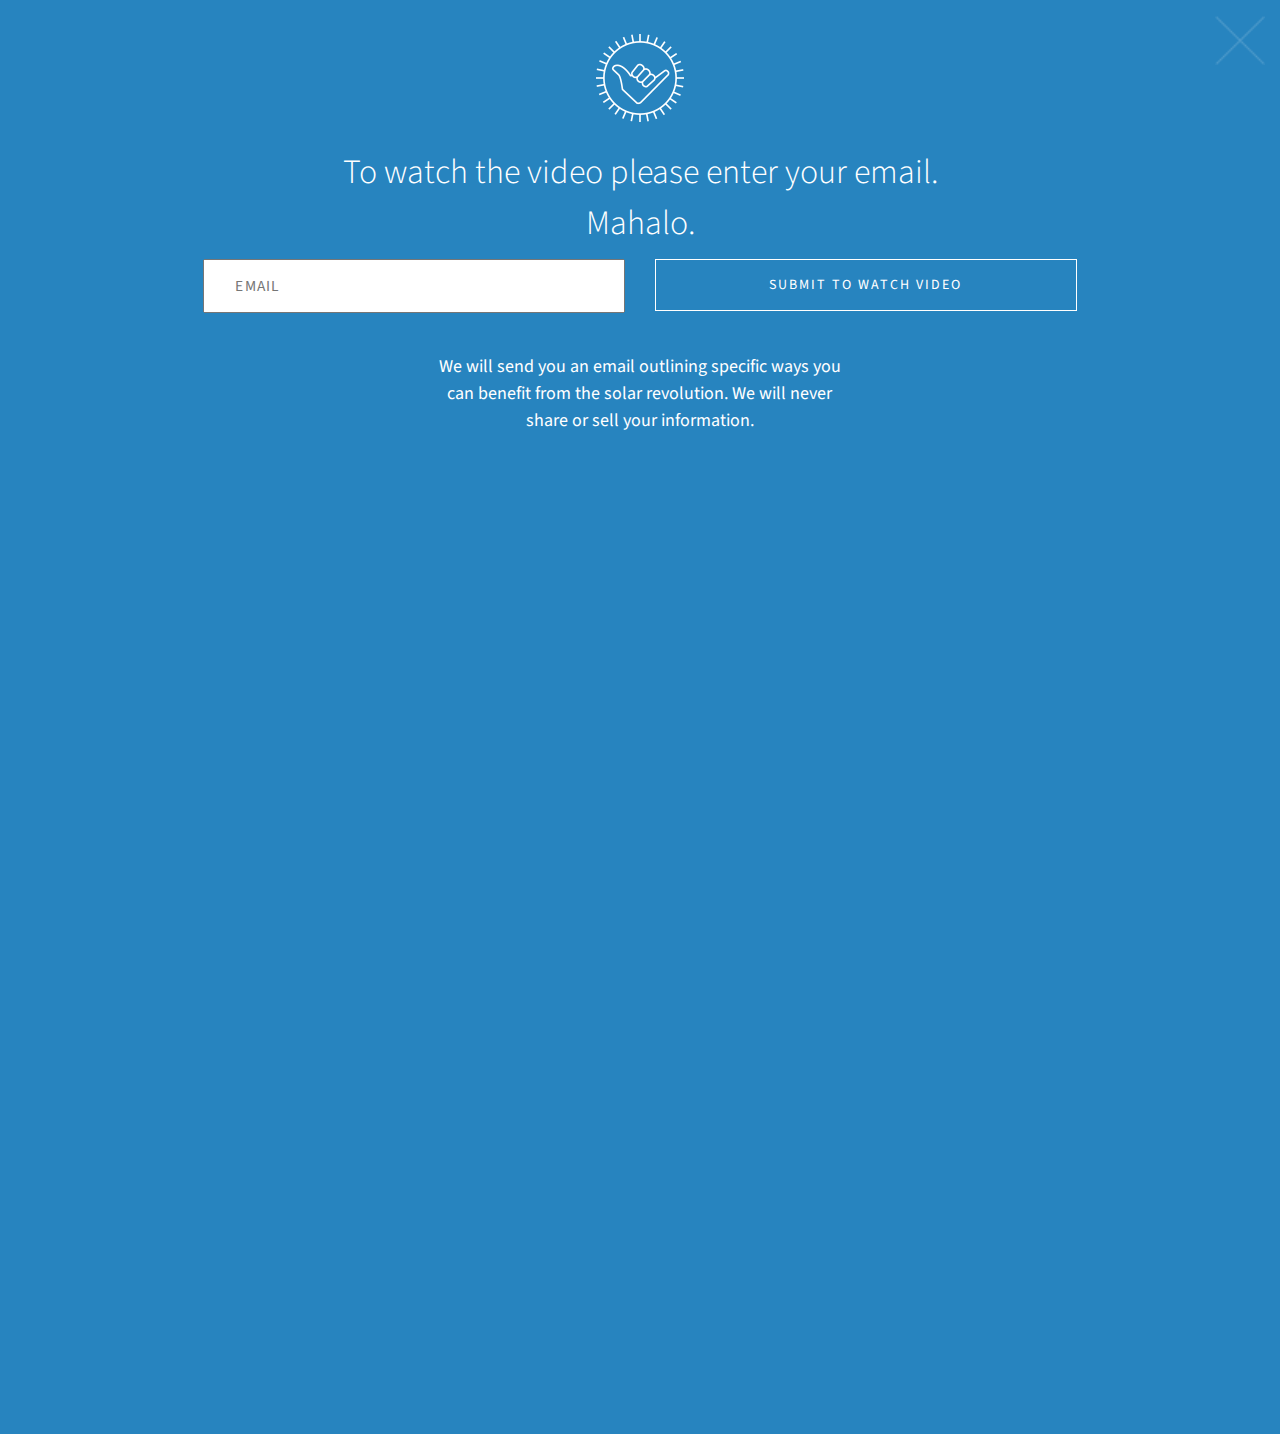
<file: video.html>
<!DOCTYPE html>
<html lang="en">

<head>

    <meta charset="utf-8">
    <meta http-equiv="X-UA-Compatible" content="IE=edge">
    <meta name="viewport" content="width=device-width, initial-scale=1">
    <meta name="description" content="">
    <meta name="author" content="">

    <title>#sponsoredbythesun</title>

    <!-- Bootstrap Core CSS -->
    <link rel="stylesheet" href="css/bootstrap.css" type="text/css">

    <!-- Custom Fonts -->
    <link href='http://fonts.googleapis.com/css?family=Source+Sans+Pro:300,400,700' rel='stylesheet' type='text/css'>
    <link rel="stylesheet" href="font-awesome/css/font-awesome.min.css" type="text/css">

    <!-- Plugin CSS -->
    <link rel="stylesheet" href="css/animate.min.css" type="text/css">

    <!-- Custom CSS -->
    <link rel="stylesheet" href="css/creative.css" type="text/css">

    <!-- HTML5 Shim and Respond.js IE8 support of HTML5 elements and media queries -->
    <!-- WARNING: Respond.js doesn't work if you view the page via file:// -->
    <!--[if lt IE 9]>
        <script src="https://oss.maxcdn.com/libs/html5shiv/3.7.0/html5shiv.js"></script>
        <script src="https://oss.maxcdn.com/libs/respond.js/1.4.2/respond.min.js"></script>
    <![endif]-->

</head>

<body id="page-top">

    <header>
        <div class="bg-who"> 
            <div class="header-content-inner">
                <img class="shaka thirty" src="img/LOGO%20FPO.png">
                <a href="index.html"><img class="close" src="img/X.png"></a>
                <h3 class="lh">To watch the video please enter your email.<br>Mahalo.</h3>
                 <div class="row">
                    <div class="col-xs-2"></div>
                    <div class="col-xs-8">
                        <div class="row">
                        <div class="row" id="mc_embed_signup">
                            <form action="//sponsoredbythesun.us11.list-manage.com/subscribe/post?u=a6724d9235cb925bf98b16ed7&amp;id=bff60930f7" method="post" id="mc-embedded-subscribe-form" name="mc-embedded-subscribe-form" class="validate" target="_blank" novalidate>
                                <div class="col-sm-6">
                                    <input type="email" value="" name="EMAIL" class="email" id="mce-EMAIL" placeholder="email" required>
                                </div> 
                                <div class="col-sm-6">
                                    <input type="submit" value="SUBMIT TO WATCH VIDEO" name="subscribe" id="mc-embedded-subscribe" class="button">
                                </div>
                                <!-- real people should not fill this in and expect good things - do not remove this or risk form bot signups-->
                                <div style="position: absolute; left: -5000px;"><input type="text" name="b_a6724d9235cb925bf98b16ed7_bff60930f7" tabindex="-1" value=""></div>

                            </form>
                        </div>
                        </div>
                    </div>
                    <div class="col-xs-2"></div>
                  </div>
                    <div class="row">
                        <div class="col-md-4 col-md-offset-4 text-center">
                         <p class="thirty fill">We will send you an email outlining specific ways you can benefit from the solar revolution. We will never share or sell your information.</p>
                        </div>
                     </div>
                
                </div>
        </div>
    </header>


    <!-- jQuery -->
    <script src="js/jquery.js"></script>

    <!-- Bootstrap Core JavaScript -->
    <script src="js/bootstrap.min.js"></script>

    <!-- Plugin JavaScript -->
    <script src="js/jquery.easing.min.js"></script>
    <script src="js/jquery.fittext.js"></script>
    <script src="js/wow.min.js"></script>

    <!-- Custom Theme JavaScript -->
    <script src="js/creative.js"></script>
    
    <!-- Google Analytics -->
    <script>
      (function(i,s,o,g,r,a,m){i['GoogleAnalyticsObject']=r;i[r]=i[r]||function(){
      (i[r].q=i[r].q||[]).push(arguments)},i[r].l=1*new Date();a=s.createElement(o),
      m=s.getElementsByTagName(o)[0];a.async=1;a.src=g;m.parentNode.insertBefore(a,m)
      })(window,document,'script','//www.google-analytics.com/analytics.js','ga');

      ga('create', 'UA-63600915-1', 'auto');
      ga('send', 'pageview');

    </script>
</body>

</html>
</file>
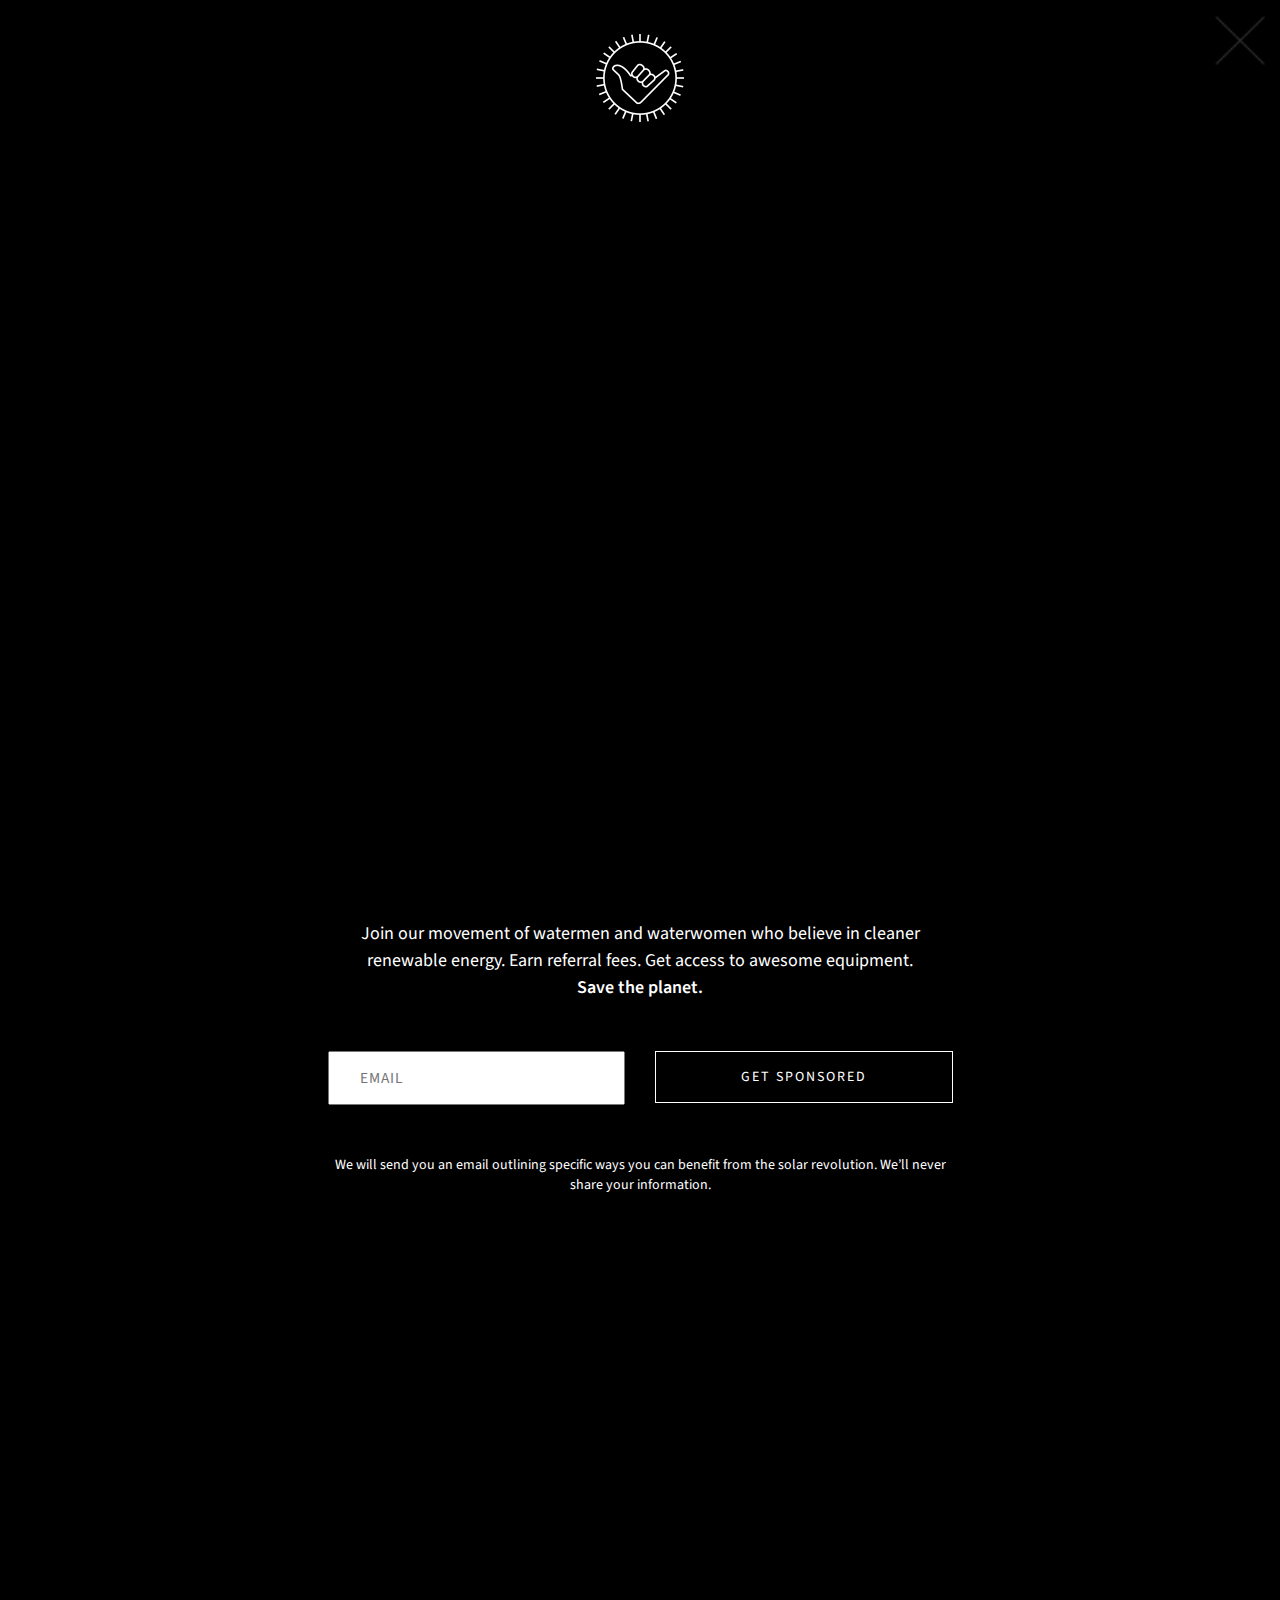
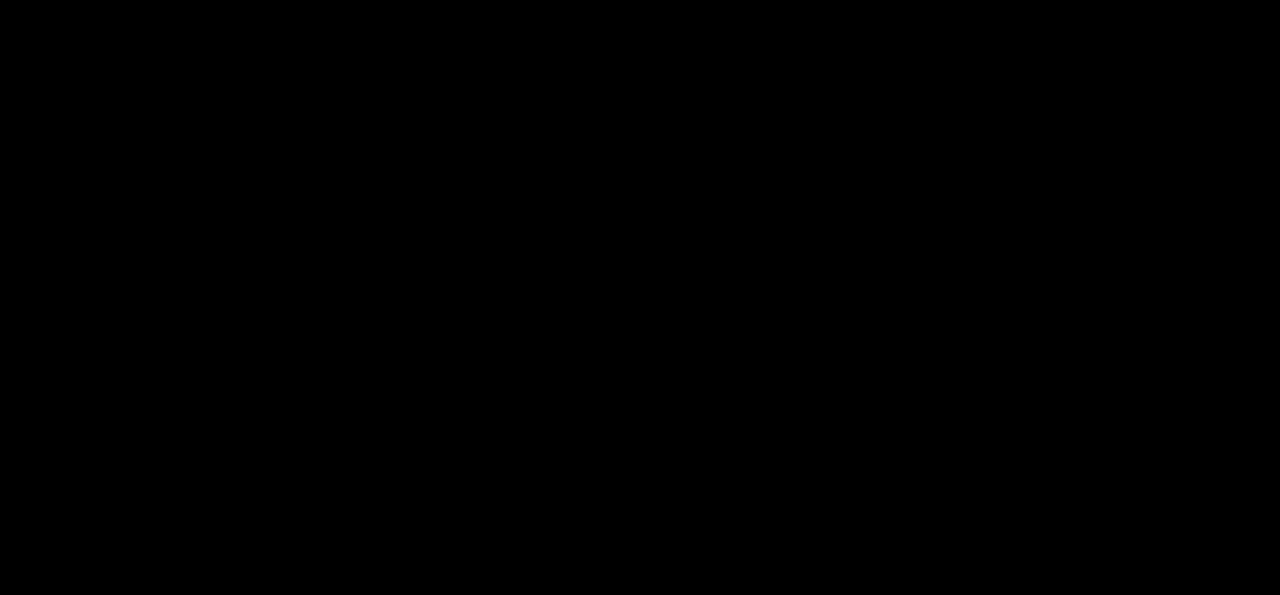
<file: watch-kai.html>
<!DOCTYPE html>
<html lang="en">

<head>

    <meta charset="utf-8">
    <meta http-equiv="X-UA-Compatible" content="IE=edge">
    <meta name="viewport" content="width=device-width, initial-scale=1">
    <meta name="description" content="">
    <meta name="author" content="">

    <title>#sponsoredbythesun: Kai Lenny</title>

    <!-- Bootstrap Core CSS -->
    <link rel="stylesheet" href="css/bootstrap.css" type="text/css">

    <!-- Custom Fonts -->
    <link href='http://fonts.googleapis.com/css?family=Source+Sans+Pro:300,400,700' rel='stylesheet' type='text/css'>
    <link rel="stylesheet" href="font-awesome/css/font-awesome.min.css" type="text/css">

    <!-- Plugin CSS -->
    <link rel="stylesheet" href="css/animate.min.css" type="text/css">

    <!-- Custom CSS -->
    <link rel="stylesheet" href="css/creative.css" type="text/css">

    <!-- HTML5 Shim and Respond.js IE8 support of HTML5 elements and media queries -->
    <!-- WARNING: Respond.js doesn't work if you view the page via file:// -->
    <!--[if lt IE 9]>
        <script src="https://oss.maxcdn.com/libs/html5shiv/3.7.0/html5shiv.js"></script>
        <script src="https://oss.maxcdn.com/libs/respond.js/1.4.2/respond.min.js"></script>
    <![endif]-->

</head>

<body id="page-top">

    <header>
        <div class="bg-video"> 
            <div class="header-content-inner">
                <img class="shaka thirty thirtyb" src="img/LOGO%20FPO.png">
                <a href="index.html"><img class="close" src="img/X.png"></a>
                <div class="flex-video widescreen" style="margin: 0 auto;text-align:center;">
                            <iframe allowfullscreen="" src="https://player.vimeo.com/video/132991695?color=27CCC0&title=0&byline=0&portrait=0" frameborder="0"></iframe>
                </div>
                <div class="row fill thirty">
                    <div class="col-md-6 col-md-offset-3 bgintro-content-inner">
                    <p>Join our movement of watermen and waterwomen who believe in cleaner renewable energy. Earn referral fees. Get access to awesome equipment.
                    <br>
                    <b>Save the planet.</b></p>
                    <div class="row thirty" id="mc_embed_signup">
                        <form action="//sponsoredbythesun.us11.list-manage.com/subscribe/post?u=a6724d9235cb925bf98b16ed7&amp;id=bff60930f7" method="post" id="mc-embedded-subscribe-form" name="mc-embedded-subscribe-form" class="validate" target="_blank" novalidate>
                            <div class="col-sm-6">
                                <input type="email" value="" name="EMAIL" class="email" id="mce-EMAIL" placeholder="email" required>
                            </div> 
                            <div class="col-sm-6">
                                <input type="submit" value="GET SPONSORED" name="subscribe" id="mc-embedded-subscribe" class="button">
                            </div>
                            <!-- real people should not fill this in and expect good things - do not remove this or risk form bot signups-->
                            <div style="position: absolute; left: -5000px;"><input type="text" name="b_a6724d9235cb925bf98b16ed7_bff60930f7" tabindex="-1" value=""></div>

                        </form>
                    </div>
                <br>
                <br>
                <disclaimer>We will send you an email outlining specific ways you can benefit from the solar revolution. We’ll never share your information.</disclaimer>
                    </div>    
                </div>
            </div>
        </div>
    </header>


    <!-- jQuery -->
    <script src="js/jquery.js"></script>

    <!-- Bootstrap Core JavaScript -->
    <script src="js/bootstrap.min.js"></script>

    <!-- Plugin JavaScript -->
    <script src="js/jquery.easing.min.js"></script>
    <script src="js/jquery.fittext.js"></script>
    <script src="js/wow.min.js"></script>

    <!-- Custom Theme JavaScript -->
    <script src="js/creative.js"></script>

    <!-- Google Analytics -->
    <script>
      (function(i,s,o,g,r,a,m){i['GoogleAnalyticsObject']=r;i[r]=i[r]||function(){
      (i[r].q=i[r].q||[]).push(arguments)},i[r].l=1*new Date();a=s.createElement(o),
      m=s.getElementsByTagName(o)[0];a.async=1;a.src=g;m.parentNode.insertBefore(a,m)
      })(window,document,'script','//www.google-analytics.com/analytics.js','ga');

      ga('create', 'UA-63600915-1', 'auto');
      ga('send', 'pageview');

    </script>
</body>

</html>
</file>
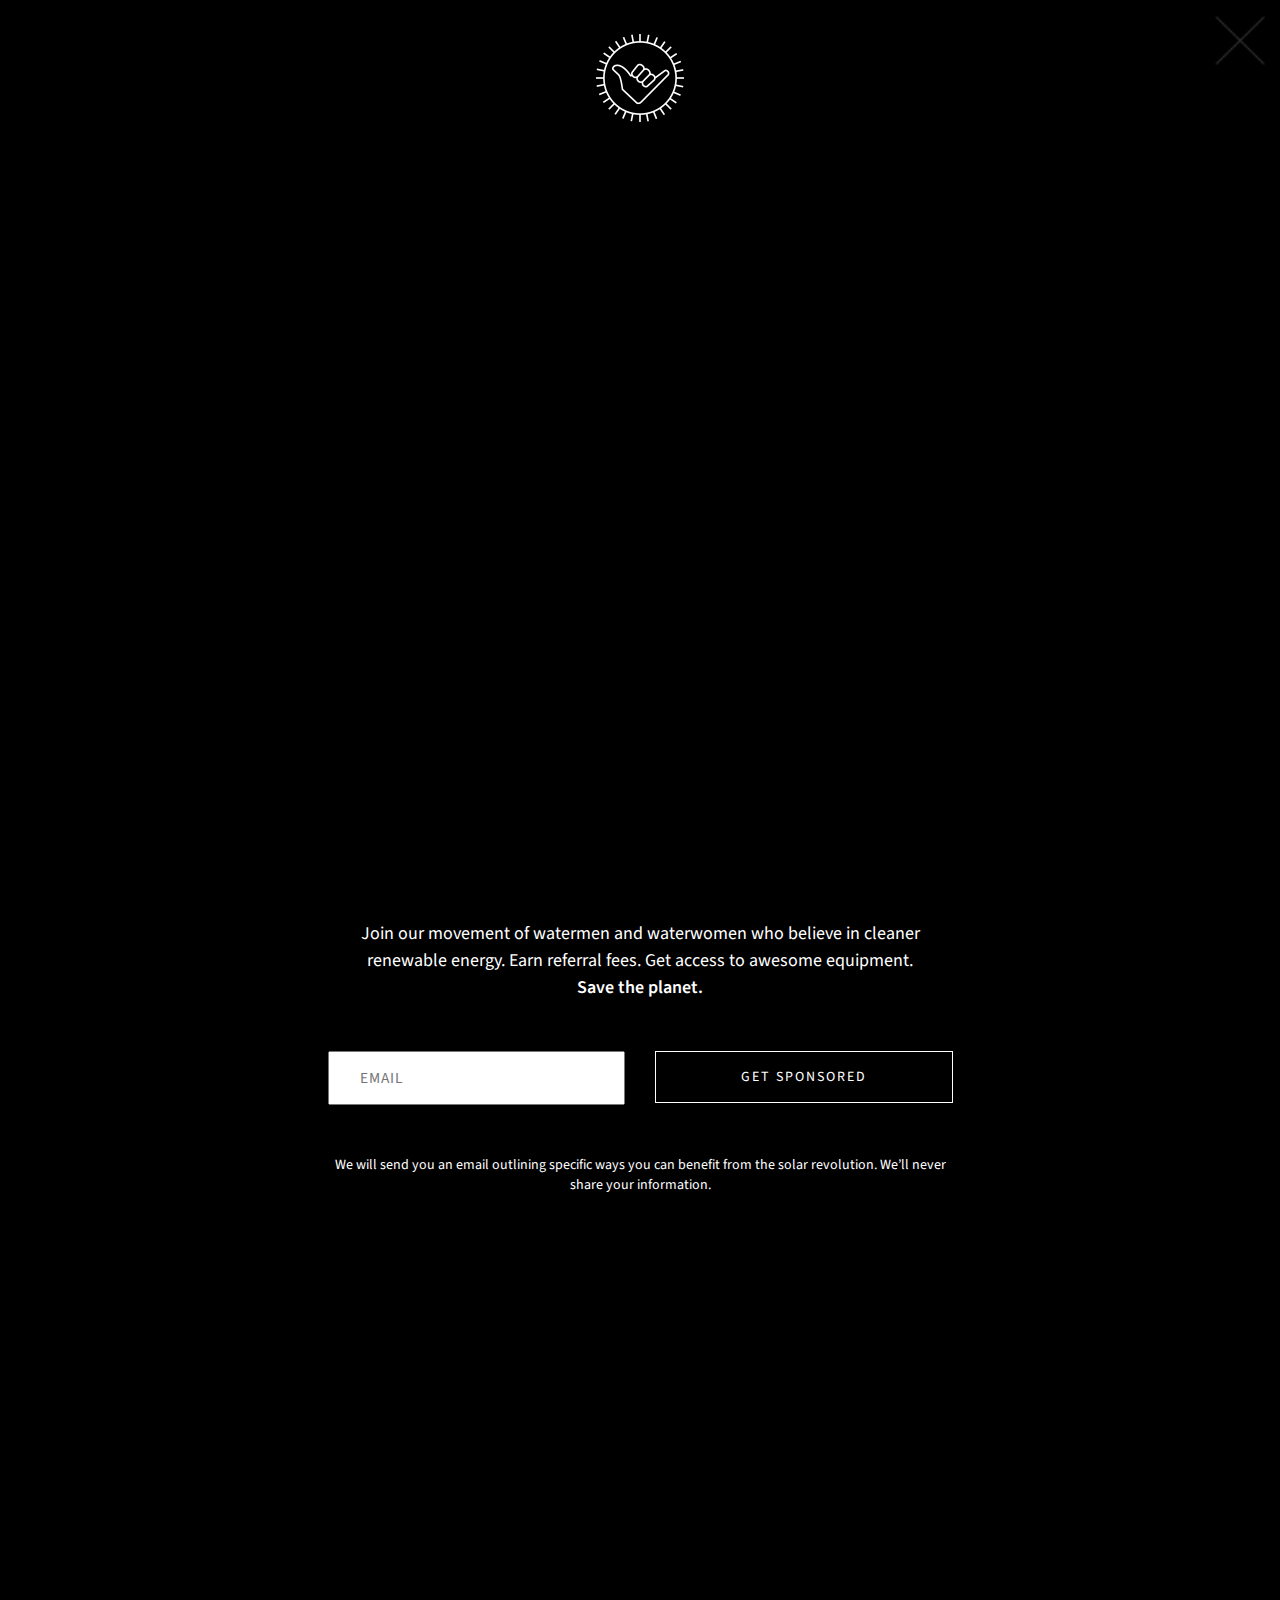
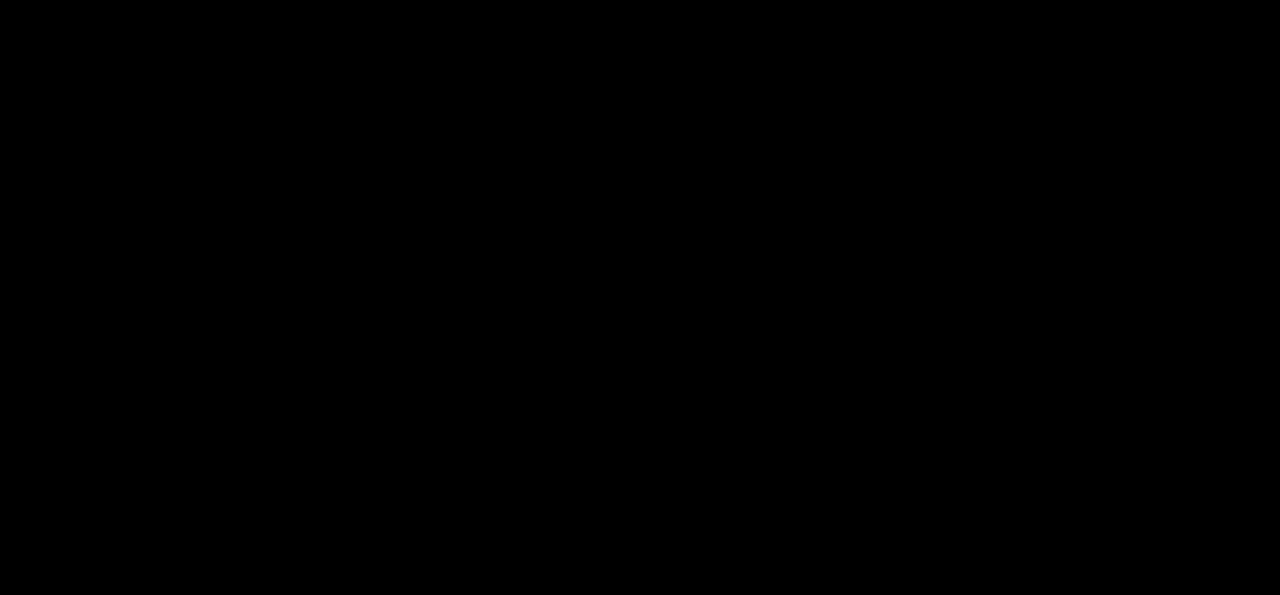
<file: watch-kody.html>
<!DOCTYPE html>
<html lang="en">

<head>

    <meta charset="utf-8">
    <meta http-equiv="X-UA-Compatible" content="IE=edge">
    <meta name="viewport" content="width=device-width, initial-scale=1">
    <meta name="description" content="">
    <meta name="author" content="">

    <title>#sponsoredbythesun: Kody Kerbox</title>

    <!-- Bootstrap Core CSS -->
    <link rel="stylesheet" href="css/bootstrap.css" type="text/css">

    <!-- Custom Fonts -->
    <link href='http://fonts.googleapis.com/css?family=Source+Sans+Pro:300,400,700' rel='stylesheet' type='text/css'>
    <link rel="stylesheet" href="font-awesome/css/font-awesome.min.css" type="text/css">

    <!-- Plugin CSS -->
    <link rel="stylesheet" href="css/animate.min.css" type="text/css">

    <!-- Custom CSS -->
    <link rel="stylesheet" href="css/creative.css" type="text/css">

    <!-- HTML5 Shim and Respond.js IE8 support of HTML5 elements and media queries -->
    <!-- WARNING: Respond.js doesn't work if you view the page via file:// -->
    <!--[if lt IE 9]>
        <script src="https://oss.maxcdn.com/libs/html5shiv/3.7.0/html5shiv.js"></script>
        <script src="https://oss.maxcdn.com/libs/respond.js/1.4.2/respond.min.js"></script>
    <![endif]-->

</head>

<body id="page-top">

    <header>
        <div class="bg-video"> 
            <div class="header-content-inner">
                <img class="shaka thirty thirtyb" src="img/LOGO%20FPO.png">
                <a href="index.html"><img class="close" src="img/X.png"></a>
                <div class="flex-video widescreen" style="margin: 0 auto;text-align:center;">
                            <iframe allowfullscreen="" src="https://player.vimeo.com/video/132991794?color=27CCC0&title=0&byline=0&portrait=0" frameborder="0"></iframe>
                </div>
                <div class="row fill thirty">
                    <div class="col-md-6 col-md-offset-3 bgintro-content-inner">
                    <p>Join our movement of watermen and waterwomen who believe in cleaner renewable energy. Earn referral fees. Get access to awesome equipment.
                    <br>
                    <b>Save the planet.</b></p>
                    <div class="row thirty" id="mc_embed_signup">
                        <form action="//sponsoredbythesun.us11.list-manage.com/subscribe/post?u=a6724d9235cb925bf98b16ed7&amp;id=bff60930f7" method="post" id="mc-embedded-subscribe-form" name="mc-embedded-subscribe-form" class="validate" target="_blank" novalidate>
                            <div class="col-sm-6">
                                <input type="email" value="" name="EMAIL" class="email" id="mce-EMAIL" placeholder="email" required>
                            </div> 
                            <div class="col-sm-6">
                                <input type="submit" value="GET SPONSORED" name="subscribe" id="mc-embedded-subscribe" class="button">
                            </div>
                            <!-- real people should not fill this in and expect good things - do not remove this or risk form bot signups-->
                            <div style="position: absolute; left: -5000px;"><input type="text" name="b_a6724d9235cb925bf98b16ed7_bff60930f7" tabindex="-1" value=""></div>

                        </form>
                    </div>
                <br>
                <br>
                <disclaimer>We will send you an email outlining specific ways you can benefit from the solar revolution. We’ll never share your information.</disclaimer>
                    </div>    
                </div>
                </div>
        </div>
    </header>


    <!-- jQuery -->
    <script src="js/jquery.js"></script>

    <!-- Bootstrap Core JavaScript -->
    <script src="js/bootstrap.min.js"></script>

    <!-- Plugin JavaScript -->
    <script src="js/jquery.easing.min.js"></script>
    <script src="js/jquery.fittext.js"></script>
    <script src="js/wow.min.js"></script>

    <!-- Custom Theme JavaScript -->
    <script src="js/creative.js"></script>

    <!-- Google Analytics -->
    <script>
      (function(i,s,o,g,r,a,m){i['GoogleAnalyticsObject']=r;i[r]=i[r]||function(){
      (i[r].q=i[r].q||[]).push(arguments)},i[r].l=1*new Date();a=s.createElement(o),
      m=s.getElementsByTagName(o)[0];a.async=1;a.src=g;m.parentNode.insertBefore(a,m)
      })(window,document,'script','//www.google-analytics.com/analytics.js','ga');

      ga('create', 'UA-63600915-1', 'auto');
      ga('send', 'pageview');

    </script>
</body>

</html>
</file>
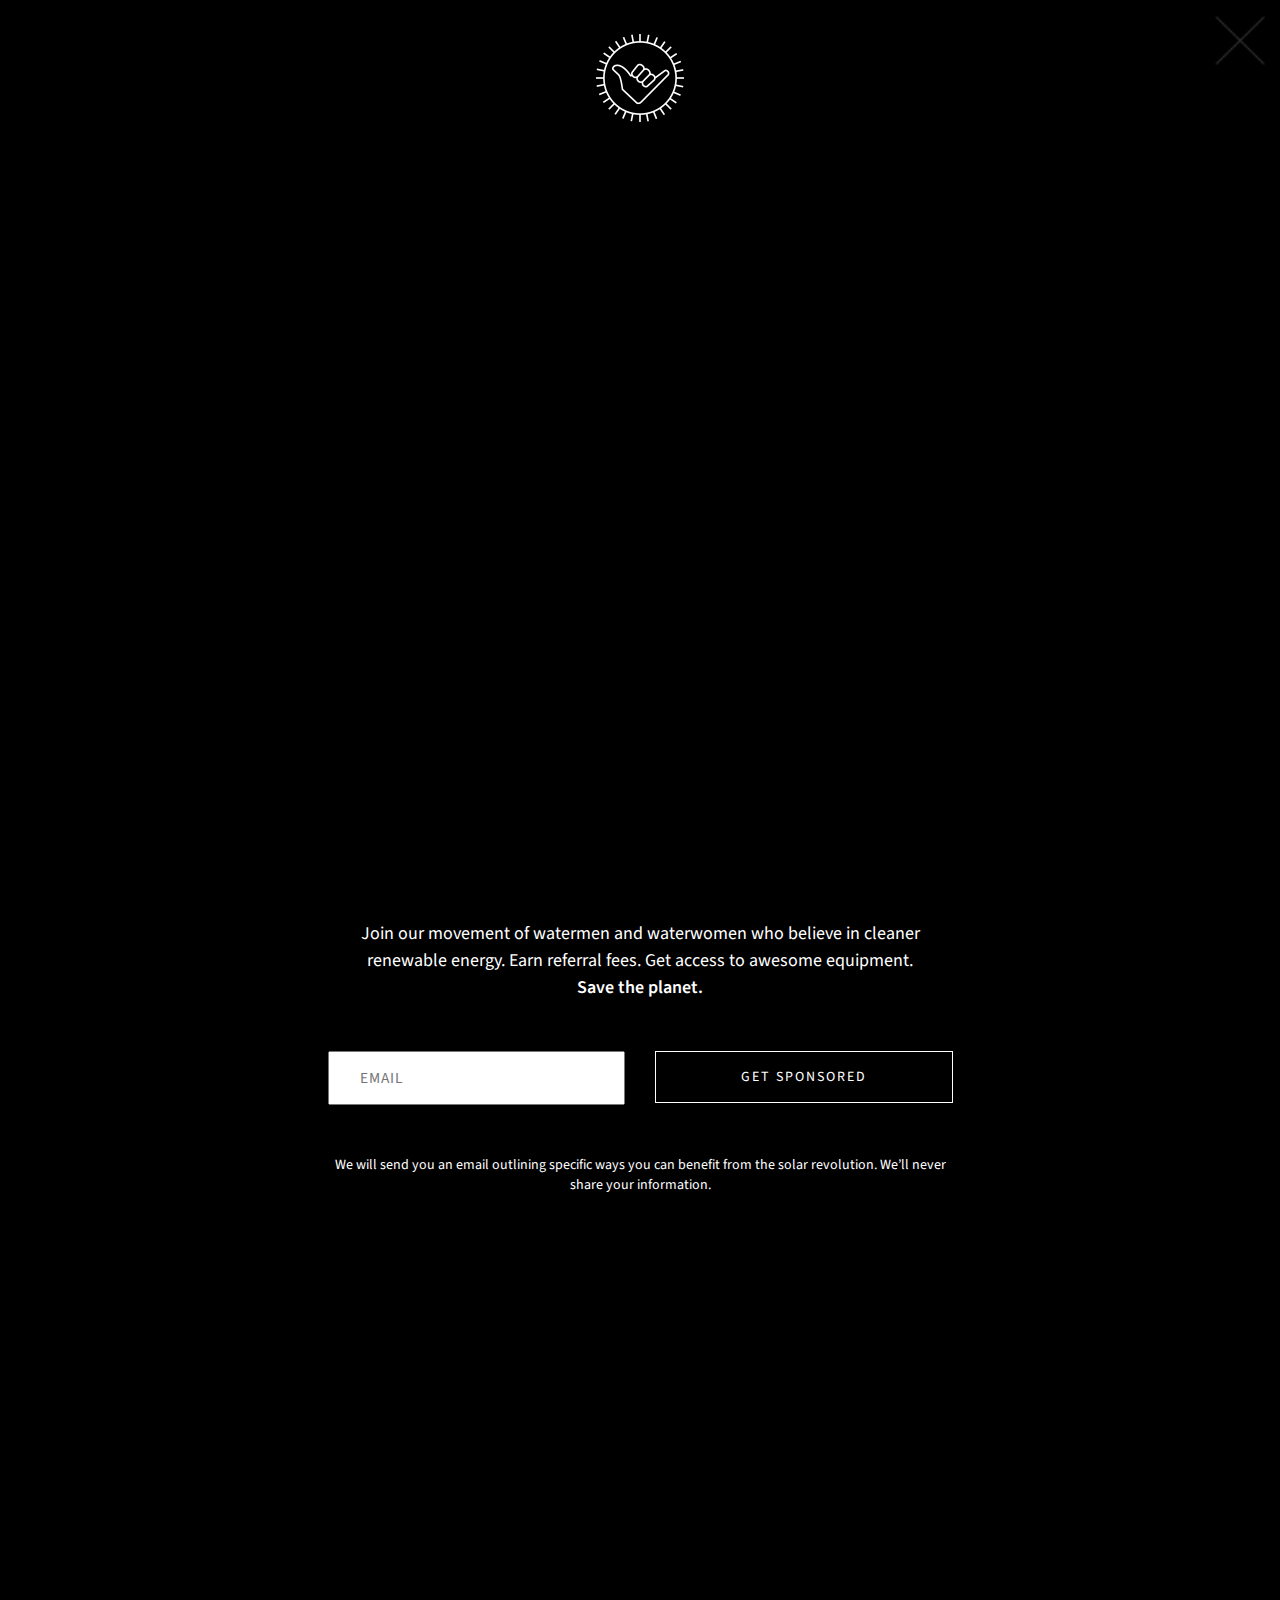
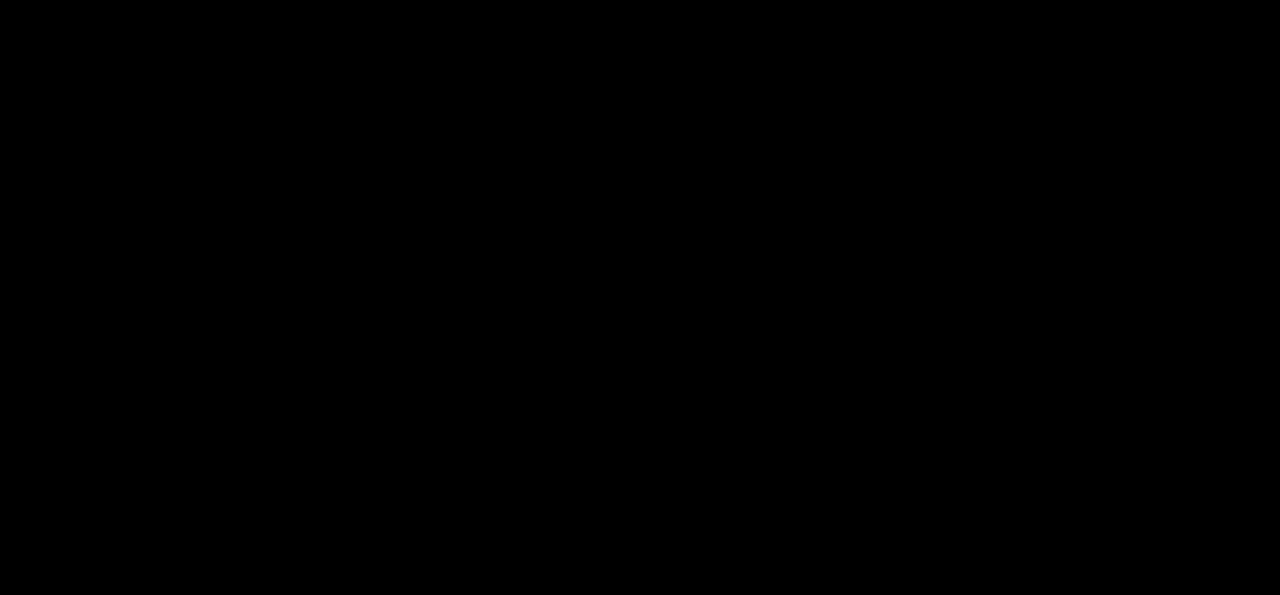
<file: watch-robby.html>
<!DOCTYPE html>
<html lang="en">

<head>

    <meta charset="utf-8">
    <meta http-equiv="X-UA-Compatible" content="IE=edge">
    <meta name="viewport" content="width=device-width, initial-scale=1">
    <meta name="description" content="">
    <meta name="author" content="">

    <title>#sponsoredbythesun: Robby Swift</title>

    <!-- Bootstrap Core CSS -->
    <link rel="stylesheet" href="css/bootstrap.css" type="text/css">

    <!-- Custom Fonts -->
    <link href='http://fonts.googleapis.com/css?family=Source+Sans+Pro:300,400,700' rel='stylesheet' type='text/css'>
    <link rel="stylesheet" href="font-awesome/css/font-awesome.min.css" type="text/css">

    <!-- Plugin CSS -->
    <link rel="stylesheet" href="css/animate.min.css" type="text/css">

    <!-- Custom CSS -->
    <link rel="stylesheet" href="css/creative.css" type="text/css">

    <!-- HTML5 Shim and Respond.js IE8 support of HTML5 elements and media queries -->
    <!-- WARNING: Respond.js doesn't work if you view the page via file:// -->
    <!--[if lt IE 9]>
        <script src="https://oss.maxcdn.com/libs/html5shiv/3.7.0/html5shiv.js"></script>
        <script src="https://oss.maxcdn.com/libs/respond.js/1.4.2/respond.min.js"></script>
    <![endif]-->

</head>

<body id="page-top">

    <header>
        <div class="bg-video"> 
            <div class="header-content-inner">
                <img class="shaka thirty thirtyb" src="img/LOGO%20FPO.png">
                <a href="index.html"><img class="close" src="img/X.png"></a>
                <div class="flex-video widescreen" style="margin: 0 auto;text-align:center;">
                            <iframe allowfullscreen="" src="https://player.vimeo.com/video/132991793?color=27CCC0&title=0&byline=0&portrait=0" frameborder="0"></iframe>
                </div>
                <div class="row fill thirty">
                    <div class="col-md-6 col-md-offset-3 bgintro-content-inner">
                    <p>Join our movement of watermen and waterwomen who believe in cleaner renewable energy. Earn referral fees. Get access to awesome equipment.
                    <br>
                    <b>Save the planet.</b></p>
                    <div class="row thirty" id="mc_embed_signup">
                        <form action="//sponsoredbythesun.us11.list-manage.com/subscribe/post?u=a6724d9235cb925bf98b16ed7&amp;id=bff60930f7" method="post" id="mc-embedded-subscribe-form" name="mc-embedded-subscribe-form" class="validate" target="_blank" novalidate>
                            <div class="col-sm-6">
                                <input type="email" value="" name="EMAIL" class="email" id="mce-EMAIL" placeholder="email" required>
                            </div> 
                            <div class="col-sm-6">
                                <input type="submit" value="GET SPONSORED" name="subscribe" id="mc-embedded-subscribe" class="button">
                            </div>
                            <!-- real people should not fill this in and expect good things - do not remove this or risk form bot signups-->
                            <div style="position: absolute; left: -5000px;"><input type="text" name="b_a6724d9235cb925bf98b16ed7_bff60930f7" tabindex="-1" value=""></div>

                        </form>
                    </div>
                <br>
                <br>
                <disclaimer>We will send you an email outlining specific ways you can benefit from the solar revolution. We’ll never share your information.</disclaimer>
                    </div>    
                </div>
                </div>
        </div>
    </header>


    <!-- jQuery -->
    <script src="js/jquery.js"></script>

    <!-- Bootstrap Core JavaScript -->
    <script src="js/bootstrap.min.js"></script>

    <!-- Plugin JavaScript -->
    <script src="js/jquery.easing.min.js"></script>
    <script src="js/jquery.fittext.js"></script>
    <script src="js/wow.min.js"></script>

    <!-- Custom Theme JavaScript -->
    <script src="js/creative.js"></script>

    <!-- Google Analytics -->
    <script>
      (function(i,s,o,g,r,a,m){i['GoogleAnalyticsObject']=r;i[r]=i[r]||function(){
      (i[r].q=i[r].q||[]).push(arguments)},i[r].l=1*new Date();a=s.createElement(o),
      m=s.getElementsByTagName(o)[0];a.async=1;a.src=g;m.parentNode.insertBefore(a,m)
      })(window,document,'script','//www.google-analytics.com/analytics.js','ga');

      ga('create', 'UA-63600915-1', 'auto');
      ga('send', 'pageview');

    </script>
</body>

</html>
</file>
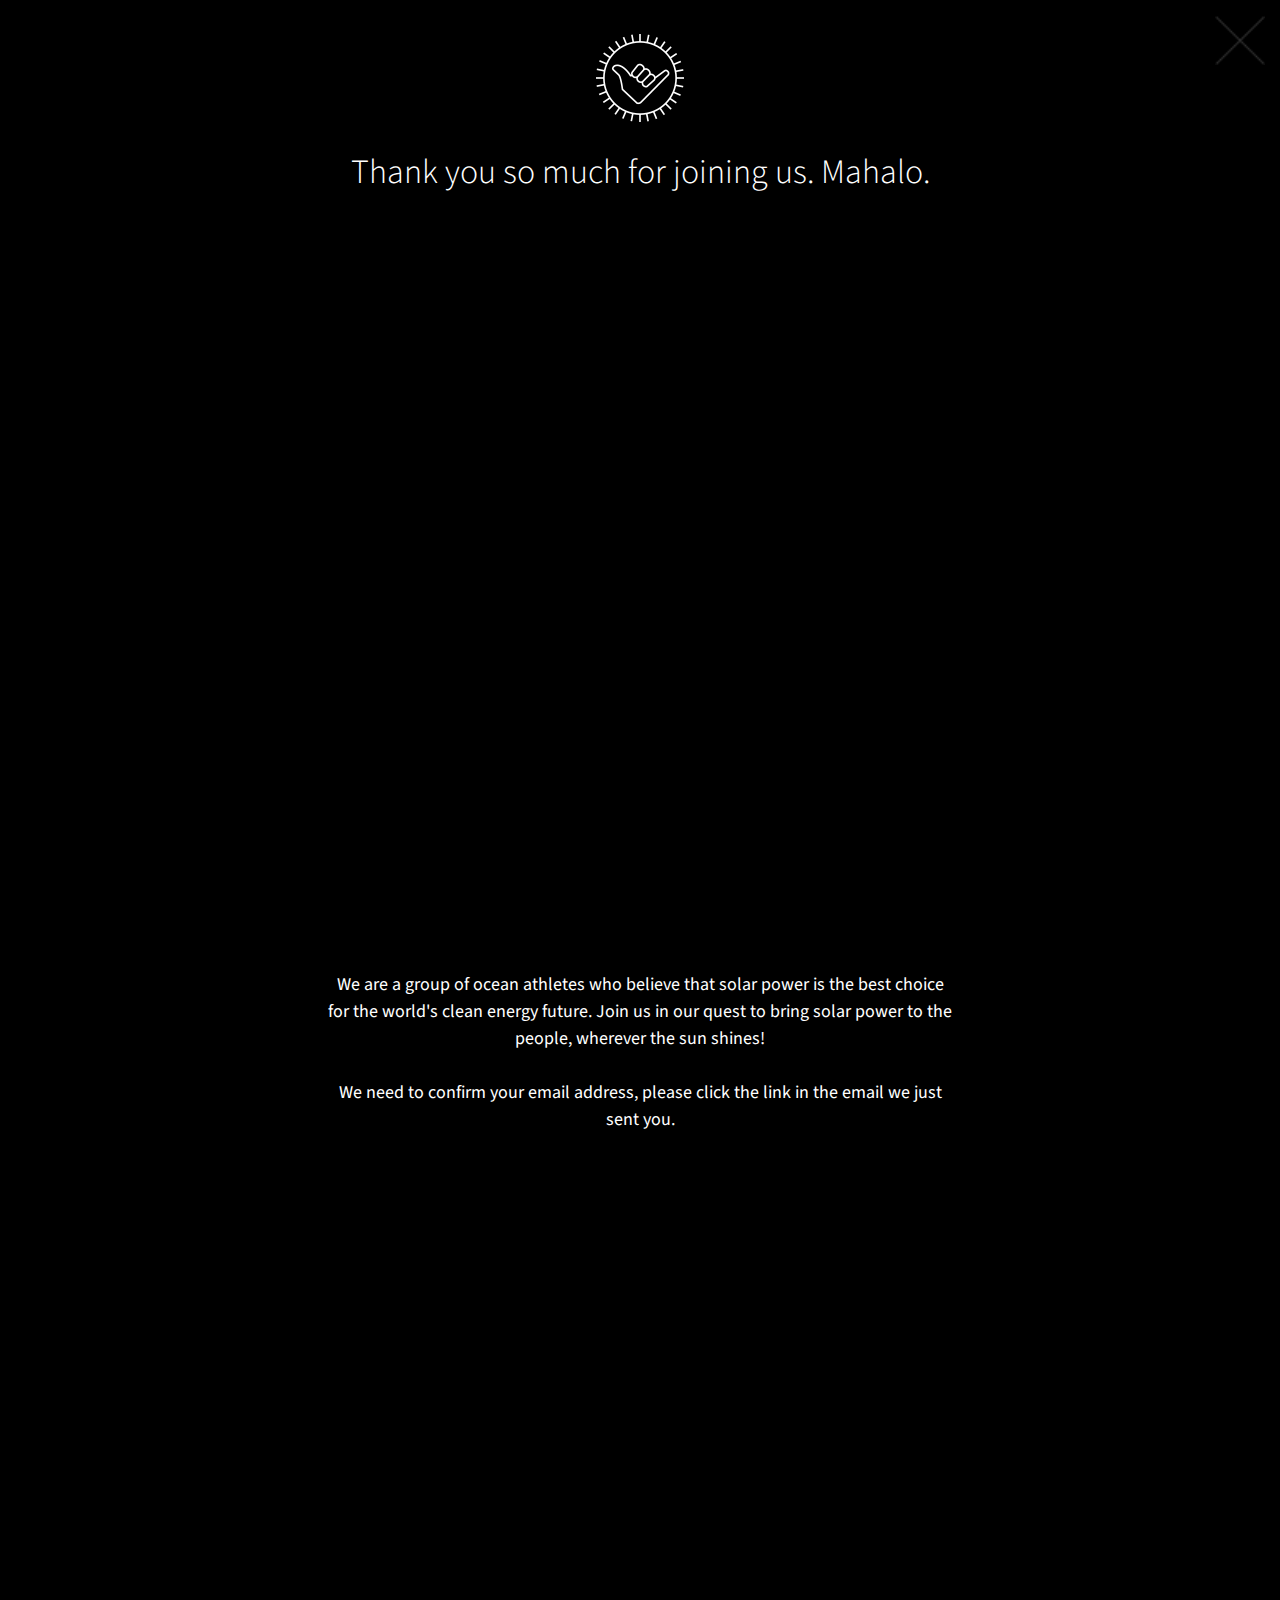
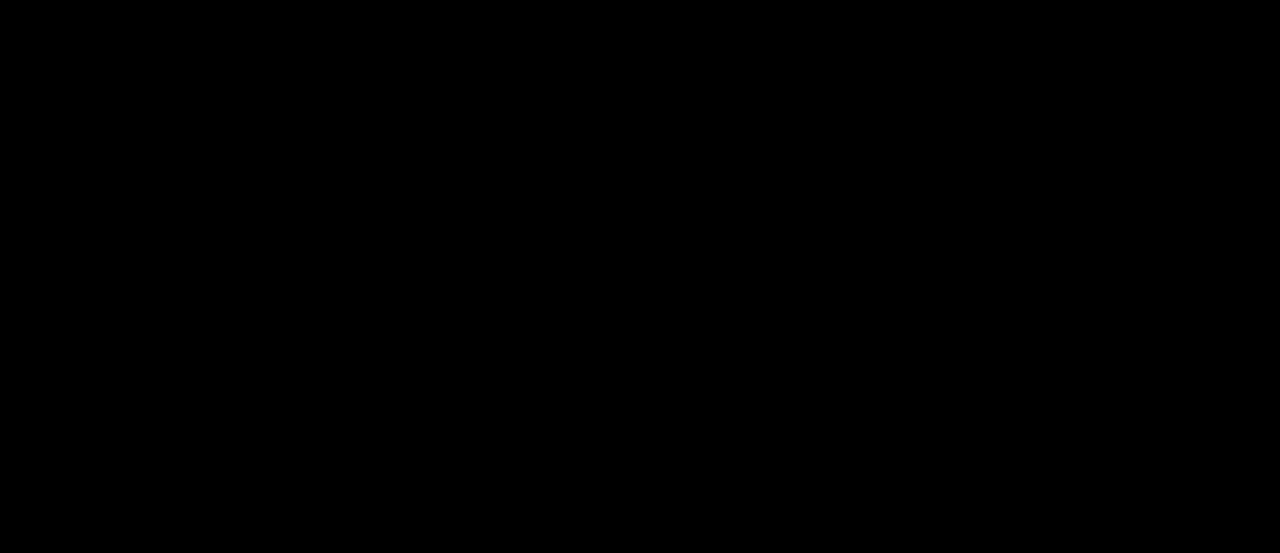
<file: watch.html>
<!DOCTYPE html>
<html lang="en">

<head>

    <meta charset="utf-8">
    <meta http-equiv="X-UA-Compatible" content="IE=edge">
    <meta name="viewport" content="width=device-width, initial-scale=1">
    <meta name="description" content="">
    <meta name="author" content="">

    <title>#sponsoredbythesun</title>

    <!-- Bootstrap Core CSS -->
    <link rel="stylesheet" href="css/bootstrap.css" type="text/css">

    <!-- Custom Fonts -->
    <link href='http://fonts.googleapis.com/css?family=Source+Sans+Pro:300,400,700' rel='stylesheet' type='text/css'>
    <link rel="stylesheet" href="font-awesome/css/font-awesome.min.css" type="text/css">

    <!-- Plugin CSS -->
    <link rel="stylesheet" href="css/animate.min.css" type="text/css">

    <!-- Custom CSS -->
    <link rel="stylesheet" href="css/creative.css" type="text/css">

    <!-- HTML5 Shim and Respond.js IE8 support of HTML5 elements and media queries -->
    <!-- WARNING: Respond.js doesn't work if you view the page via file:// -->
    <!--[if lt IE 9]>
        <script src="https://oss.maxcdn.com/libs/html5shiv/3.7.0/html5shiv.js"></script>
        <script src="https://oss.maxcdn.com/libs/respond.js/1.4.2/respond.min.js"></script>
    <![endif]-->

</head>

<body id="page-top">

    <header>
        <div class="bg-video"> 
            <div class="header-content-inner">
                <img class="shaka thirty" src="img/LOGO%20FPO.png">
                <a href="index.html"><img class="close" src="img/X.png"></a>
                <h3 class="lh">Thank you so much for joining us. Mahalo.</h3>
                    
                        <div class="flex-video widescreen" style="margin: 0 auto;text-align:center;">
                            <iframe allowfullscreen="" src="https://player.vimeo.com/video/129858138?color=27CCC0&title=0&byline=0&portrait=0" frameborder="0"></iframe>
                        </div>
                     
                    <div class="row fill thirty">
                            <div class="col-md-6 col-md-offset-3 text-center">
                             <p>We are a group of ocean athletes who believe that solar power is the best choice for the world's clean energy future. Join us in our quest to bring solar power to the people, wherever the sun shines!<br><br>We need to confirm your email address, please click the link in the email we just sent you.</p>
                            </div>
                         </div>
                    </div>
        </div>
    </header>


    <!-- jQuery -->
    <script src="js/jquery.js"></script>

    <!-- Bootstrap Core JavaScript -->
    <script src="js/bootstrap.min.js"></script>

    <!-- Plugin JavaScript -->
    <script src="js/jquery.easing.min.js"></script>
    <script src="js/jquery.fittext.js"></script>
    <script src="js/wow.min.js"></script>

    <!-- Custom Theme JavaScript -->
    <script src="js/creative.js"></script>

    <!-- Google Analytics -->
    <script>
      (function(i,s,o,g,r,a,m){i['GoogleAnalyticsObject']=r;i[r]=i[r]||function(){
      (i[r].q=i[r].q||[]).push(arguments)},i[r].l=1*new Date();a=s.createElement(o),
      m=s.getElementsByTagName(o)[0];a.async=1;a.src=g;m.parentNode.insertBefore(a,m)
      })(window,document,'script','//www.google-analytics.com/analytics.js','ga');

      ga('create', 'UA-63600915-1', 'auto');
      ga('send', 'pageview');

    </script>
</body>

</html>
</file>
<file: css/creative.css>
/*!
 * Start Bootstrap - Creative Bootstrap Theme (http://startbootstrap.com)
 * Code licensed under the Apache License v2.0.
 * For details, see http://www.apache.org/licenses/LICENSE-2.0.
 */

html,
body {
    width: 100%;
    height: 100%;
}

body {
    font-family: 'Source Sans Pro', sans-serif;
}

hr {
    max-width: 50px;
    border-color: #fff;
    border-width: 3px;
}

hr.light {
    border-color: #fff;
}

a {
    color: #f05f40;
    -webkit-transition: all .35s;
    -moz-transition: all .35s;
    transition: all .35s;
}

a:hover,
a:focus {
    color: #eb3812;
}

h1,
h2,
h3,
h4,
h5,
h6 {
    font-family: 'Source Sans Pro', sans-serif;
}

p {
    margin-bottom: 20px;
    font-size: 18px;
    line-height: 1.5;
}

.bg-primary {
    background-color: #fff;
    color: #000;
}

.bg-who {
    background-color: #2784bf;
}
.bg-act {
    background-color: #fbd537;
}
.bg-video {
    background-color: #000;
}
.bg-ocean {
    background-image: url(../img/bg-ocean.jpg);
    background-position: center;
    -webkit-background-size: cover;
    -moz-background-size: cover;
    background-size: cover;
    -o-background-size: cover;
}
.bg-dark {
    color: #fff;
    background-color: #222;
}

.text-faded {
    color: #000;
    font-weight: 300;
    text-align: left;
    padding-top: 15px;
}
.text-activists {
    color: #000;
    font-weight: 300;
    text-align: center;
    padding-top: 15px;
}
.text-vimeo {
    color: #2784bf;
    font-weight: 600;
    text-align: left;
    font-size: 16px;
    letter-spacing: 1px;
}
.activists {
    color: #eb882e;
    font-weight: 700;
    font-size: 60px;
    padding-top: px;
}
section {
    padding: 60px 0;
}

aside {
    padding: 50px 0;
}

.no-padding {
    padding: 0;
}

.navbar-default {
    border-color: rgba(34,34,34,.05);
    font-family: 'Source Sans Pro', sans-serif;
    background-color: #fff;
    -webkit-transition: all .35s;
    -moz-transition: all .35s;
    transition: all .35s;
}

.navbar-default .navbar-header .navbar-brand {
    text-transform: uppercase;
    font-family: 'Source Sans Pro', sans-serif;
    font-weight: 700;
    color: #f05f40;
}

.navbar-default .navbar-header .navbar-brand:hover,
.navbar-default .navbar-header .navbar-brand:focus {
    color: #eb3812;
}

.navbar-default .nav > li>a,
.navbar-default .nav>li>a:focus {
    text-transform: uppercase;
    font-size: 13px;
    font-weight: 700;
    color: #222;
}

.navbar-default .nav > li>a:hover,
.navbar-default .nav>li>a:focus:hover {
    color: #f05f40;
}

.navbar-default .nav > li.active>a,
.navbar-default .nav>li.active>a:focus {
    color: #f05f40!important;
    background-color: transparent;
}

.navbar-default .nav > li.active>a:hover,
.navbar-default .nav>li.active>a:focus:hover {
    background-color: transparent;
}

@media(min-width:768px) {
    .navbar-default {
        border-color: rgba(255,255,255,.3);
        background-color: transparent;
    }

    .navbar-default .navbar-header .navbar-brand {
        color: rgba(255,255,255,.7);
    }

    .navbar-default .navbar-header .navbar-brand:hover,
    .navbar-default .navbar-header .navbar-brand:focus {
        color: #fff;
    }

    .navbar-default .nav > li>a,
    .navbar-default .nav>li>a:focus {
        color: rgba(255,255,255,.7);
    }

    .navbar-default .nav > li>a:hover,
    .navbar-default .nav>li>a:focus:hover {
        color: #fff;
    }

    .navbar-default.affix {
        border-color: rgba(34,34,34,.05);
        background-color: #fff;
    }

    .navbar-default.affix .navbar-header .navbar-brand {
        font-size: 14px;
        color: #f05f40;
    }

    .navbar-default.affix .navbar-header .navbar-brand:hover,
    .navbar-default.affix .navbar-header .navbar-brand:focus {
        color: #eb3812;
    }

    .navbar-default.affix .nav > li>a,
    .navbar-default.affix .nav>li>a:focus {
        color: #222;
    }

    .navbar-default.affix .nav > li>a:hover,
    .navbar-default.affix .nav>li>a:focus:hover {
        color: #f05f40;
    }
    .c-xs {
        text-align: center;
        font-weight: 300;
        padding-top: 15px;
        }
    
}

header {
    position: relative;
    width: 100%;
    min-height: auto;
    text-align: center;
    color: #fff;
    background-image: url(../img/KaiLennyJawsPompermayer7404.jpg);
    background-position: center;
    -webkit-background-size: cover;
    -moz-background-size: cover;
    background-size: cover;
    -o-background-size: cover;
    background-repeat: no-repeat;
    overflow: hidden;
}

header .header-content {
    position: relative;
    width: 100%;
    padding: 100px 15px;
    text-align: center;
}

header .header-content .header-content-inner h1 {
    margin-top: 0;
    margin-bottom: 0;
    font-weight: 300;
}

header .header-content .header-content-inner hr {
    margin: 30px auto;
}

header .header-content .header-content-inner p {
    margin-bottom: 50px;
    font-size: 16px;
    font-weight: 300;
    color: rgba(255,255,255,.7);
}

.bgintro {
    background-image: url(../img/KaiLennyJawsPompermayer7404.jpg);
    background-position: center;
    -webkit-background-size: cover;
    -moz-background-size: cover;
    background-size: cover;
    -o-background-size: cover;
}

@media(min-width:768px) {
    header {
        min-height: 100%;
    }

    header .header-content {
        position: absolute;
        top: 50%;
        padding: 0 50px;
        -webkit-transform: translateY(-50%);
        -ms-transform: translateY(-50%);
        transform: translateY(-50%);
    }

    header .header-content .header-content-inner {
        margin-right: auto;
        margin-left: auto;
        max-width: 1000px;
    }

    header .header-content .header-content-inner p {
        margin-right: auto;
        margin-left: auto;
        max-width: 80%;
        font-size: 18px;
    }
}

.section-heading {
    margin-top: 0;
}

.section-heading-act {
    margin-top: 0;
    margin-bottom: 0;
    line-height: 0.67;
}

.service-box {
    margin: 50px auto 0;
    max-width: 400px;
}

@media(min-width:992px) {
    .service-box {
        margin: 20px auto 0;
    }
    .c-xs {
        text-align: left;
        font-weight: 300;
        padding-top: 15px;
    }
}

@media(max-width:767px) {
    .c-xs {
        text-align: center;
        font-weight: 300;
        padding-top: 15px;
    }
}
@media(max-width:1199px) {
    .i-xs {
        max-height: 222px;
        max-width: 222px;
        margin-top: 35px;
        }
}
@media(min-width:1200px) {
    .i-xs {
        margin-top: 30px;
        }
}

.service-box p {
    margin-bottom: 0;
}

.call-to-action h2 {
    margin: 0 auto 20px;
}

.text-primary {
    color: #2784bf;
}

.no-gutter > [class*=col-] {
    padding-right: 0px;
    padding-left: 30px;
    padding-bottom: 30px;
}

.btn-default {
    border-color: #fff;
    color: #222;
    background-color: #fff;
    -webkit-transition: all .35s;
    -moz-transition: all .35s;
    transition: all .35s;
}

.btn-default:hover,
.btn-default:focus,
.btn-default.focus,
.btn-default:active,
.btn-default.active,
.open > .dropdown-toggle.btn-default {
    border-color: #ededed;
    color: #222;
    background-color: #f2f2f2;
}

.btn-default:active,
.btn-default.active,
.open > .dropdown-toggle.btn-default {
    background-image: none;
}

.btn-default.disabled,
.btn-default[disabled],
fieldset[disabled] .btn-default,
.btn-default.disabled:hover,
.btn-default[disabled]:hover,
fieldset[disabled] .btn-default:hover,
.btn-default.disabled:focus,
.btn-default[disabled]:focus,
fieldset[disabled] .btn-default:focus,
.btn-default.disabled.focus,
.btn-default[disabled].focus,
fieldset[disabled] .btn-default.focus,
.btn-default.disabled:active,
.btn-default[disabled]:active,
fieldset[disabled] .btn-default:active,
.btn-default.disabled.active,
.btn-default[disabled].active,
fieldset[disabled] .btn-default.active {
    border-color: #fff;
    background-color: #fff;
}

.btn-default .badge {
    color: #fff;
    background-color: #222;
}

.btn-primary {
    border-color: #fff;
    color: #fff;
    background-color: clear;
    -webkit-transition: all .35s;
    -moz-transition: all .35s;
    transition: all .35s;
}

.btn-primary:hover,
.btn-primary:focus,
.btn-primary.focus,
.btn-primary:active,
.btn-primary.active,
.open > .dropdown-toggle.btn-primary {
    border-color: #ed431f;
    color: #fff;
    background-color: #ee4b28;
}

.btn-primary:active,
.btn-primary.active,
.open > .dropdown-toggle.btn-primary {
    background-image: none;
}

.btn-primary.disabled,
.btn-primary[disabled],
fieldset[disabled] .btn-primary,
.btn-primary.disabled:hover,
.btn-primary[disabled]:hover,
fieldset[disabled] .btn-primary:hover,
.btn-primary.disabled:focus,
.btn-primary[disabled]:focus,
fieldset[disabled] .btn-primary:focus,
.btn-primary.disabled.focus,
.btn-primary[disabled].focus,
fieldset[disabled] .btn-primary.focus,
.btn-primary.disabled:active,
.btn-primary[disabled]:active,
fieldset[disabled] .btn-primary:active,
.btn-primary.disabled.active,
.btn-primary[disabled].active,
fieldset[disabled] .btn-primary.active {
    border-color: #f05f40;
    background-color: #f05f40;
}

.btn-primary .badge {
    color: #f05f40;
    background-color: #fff;
}

.btn {
    text-transform: uppercase;
    font-family: 'Source Sans Pro', sans-serif;
    font-weight: 500;
    letter-spacing: 3px;
}

.btn-xl {
    margin-top: 5.5%;
    margin-bottom: 5%;
    padding: 15px 30px;
    background-color: clear;
    width: 380px;
}

::-moz-selection {
    text-shadow: none;
    color: #fff;
    background: #222;
}

::selection {
    text-shadow: none;
    color: #fff;
    background: #222;
}

img::selection {
    color: #fff;
    background: 0 0;
}

img::-moz-selection {
    color: #fff;
    background: 0 0;
}

body {
    webkit-tap-highlight-color: #222;
}
.shaka {
    margin-right: -15px;
    margin-left: -15px;
    margin-bottom: 3%;
    width: 20%;
    max-width: 88px;
}
.close {
    position: absolute;
    right: 0;
    margin-top: 15px;
    margin-right: 15px;
    width: 20%;
    max-width: 50px;
}
input.email {
    padding:14px 30px;
    margin:0px 15px 10px 0;  
    width: 100%; 
    min-width: 130px;
    font-size: 1.1em;
    font-family: 'Source Sans Pro', sans-serif;
    text-transform: uppercase;
    color: #2784bf;
    letter-spacing: 1.2px;
}
.button {
  border: solid #ffffff 1px;
  font-family: 'Source Sans Pro', sans-serif;
  color: #ffffff;
  font-size: 1em;
  letter-spacing: 2px;
  background: none;
  padding: 15px 15px;
  text-decoration: none;
  width: 100%; 
}

.button:hover {
  background: #f05f40;
  border: #f05f40;
  text-decoration: none;
}
.w {
    color: #fff;
}

.l {
    text-align: left;
}
.thirty {
    padding-top: 30px;
    margin-bottom: 0px;
}
.thirtyb {
    padding-bottom: 30px;
    margin-bottom: 0px;
}

.lh {
    line-height: 1.5;
}
.fill {
    padding-bottom: 1000px;
}
.orange {
    color: #ca4f2d;
}
.underline {
    text-decoration: underline;
}
.vertical {
    padding-top: 30px;
    height: 152px;
    display:inline-block;
    vertical-align: middle;
}
.bold {
    font-weight: 400;
    line-height: 1.3em;
}
.gut {
    padding: 0 0 0 0;
    margin: 0 0 0 0;
}

/* flex video ------------------ */

.flex-video {
position: relative;
padding-top: 25px;
padding-bottom: 67.5%;
height: 0;
margin-bottom: 16px;
overflow: hidden;
}
 
.flex-video.widescreen { padding-bottom: 57.25%; }
.flex-video.vimeo { padding-top: 0; }
 
.flex-video iframe,
.flex-video object,
.flex-video embed {
position: absolute;
top: 0;
left: 0;
width: 100%;
height: 100%;
}
@media only screen and (max-device-width: 800px), only screen and (device-width: 1024px) and (device-height: 600px), only screen and (width: 1280px) and (orientation: landscape), only screen and (device-width: 800px), only screen and (max-width: 767px) {
.flex-video { padding-top: 0; }
}


/* Instagram  */
#instafeed {
    text-align:center;
}
#instafeed img{
    width:20%;
}
</file>
